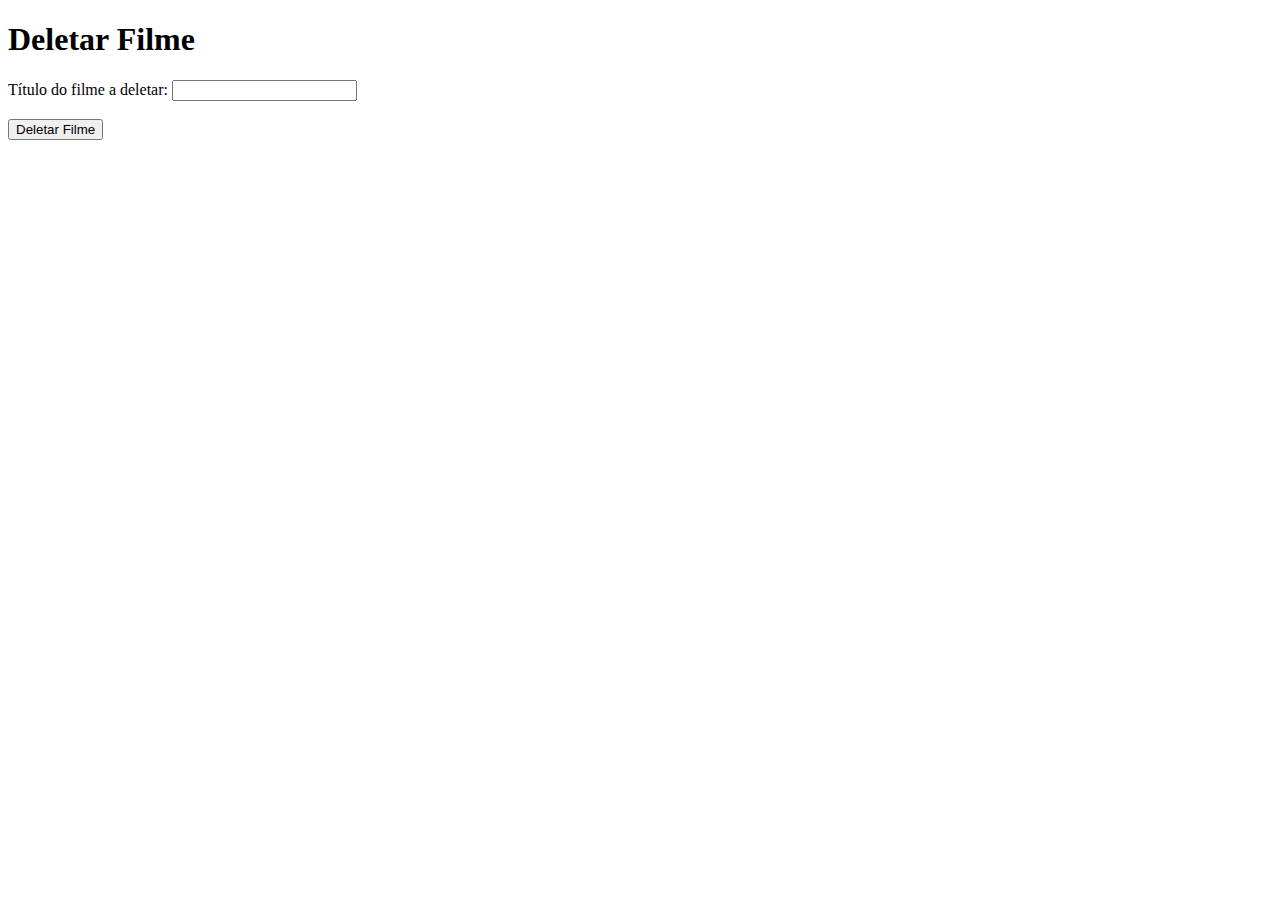
<file: deletar_filme.html>
<!DOCTYPE html>
<html lang="pt-br">
<head>
    <meta charset="UTF-8">
    <meta name="viewport" content="width=device-width, initial-scale=1.0">
    <title>Deletar Filme</title>
</head>
<body>
    <h1>Deletar Filme</h1>
    <form action="/deletar_filme" method="post">
        <label>Título do filme a deletar:</label>
        <input type="text" name="titulo" required><br><br>
        <button type="submit">Deletar Filme</button>
    </form>
</body>
</html>
</file>
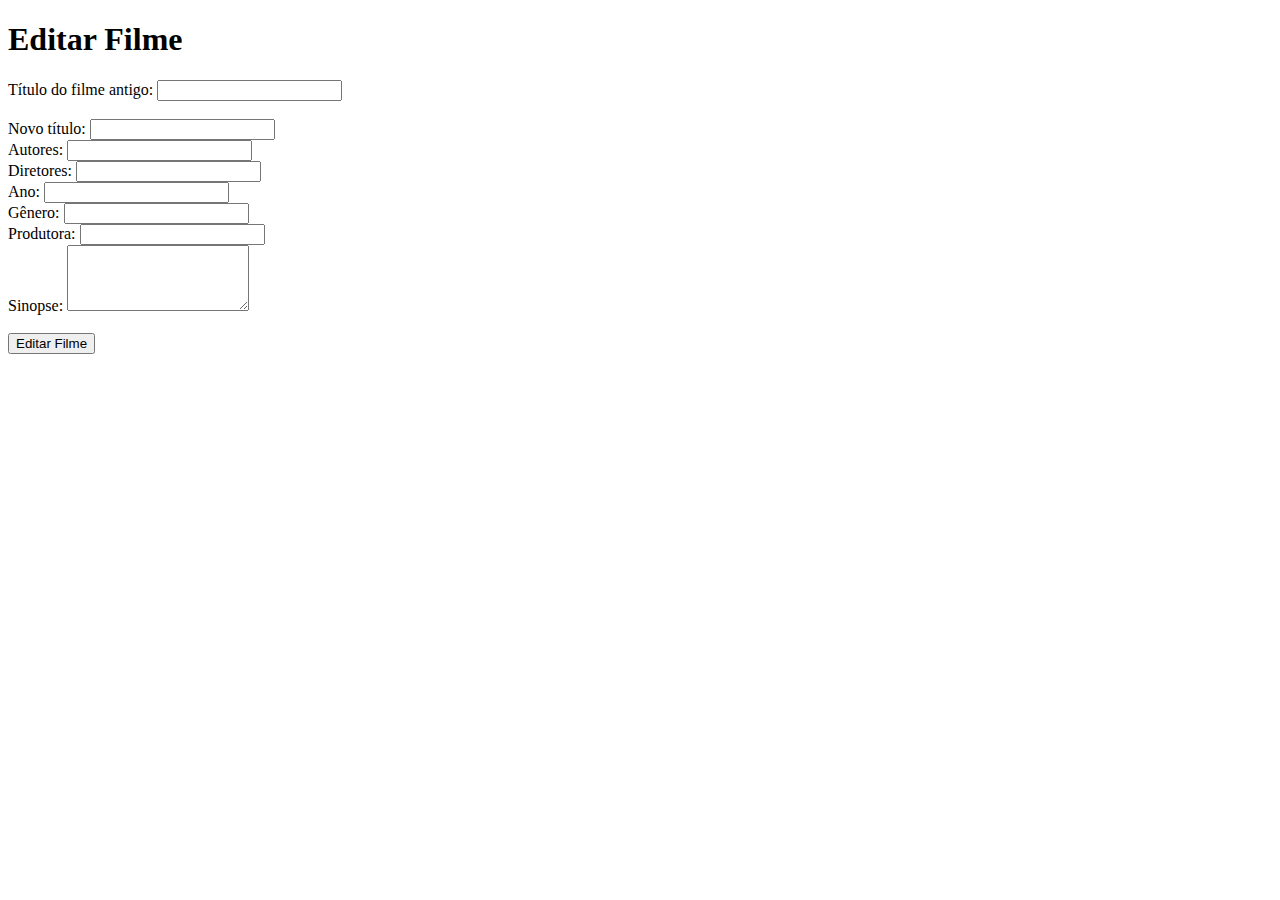
<file: editar_filme.html>
<!DOCTYPE html>
<html lang="pt-br">
<head>
    <meta charset="UTF-8">
    <meta name="viewport" content="width=device-width, initial-scale=1.0">
    <title>Editar Filme</title>
</head>
<body>
    <h1>Editar Filme</h1>
    <form action="/editar_filme" method="post">
        <label>Título do filme antigo:</label>
        <input type="text" name="titulo_antigo" required><br><br>

        <label>Novo título:</label>
        <input type="text" name="titulo"><br>
        <label>Autores:</label>
        <input type="text" name="autores"><br>
        <label>Diretores:</label>
        <input type="text" name="diretores"><br>
        <label>Ano:</label>
        <input type="number" name="ano"><br>
        <label>Gênero:</label>
        <input type="text" name="genero"><br>
        <label>Produtora:</label>
        <input type="text" name="produtora"><br>
        <label>Sinopse:</label>
        <textarea name="sinopse" rows="4"></textarea><br><br>

        <button type="submit">Editar Filme</button>
    </form>
</body>
</html>
</file>
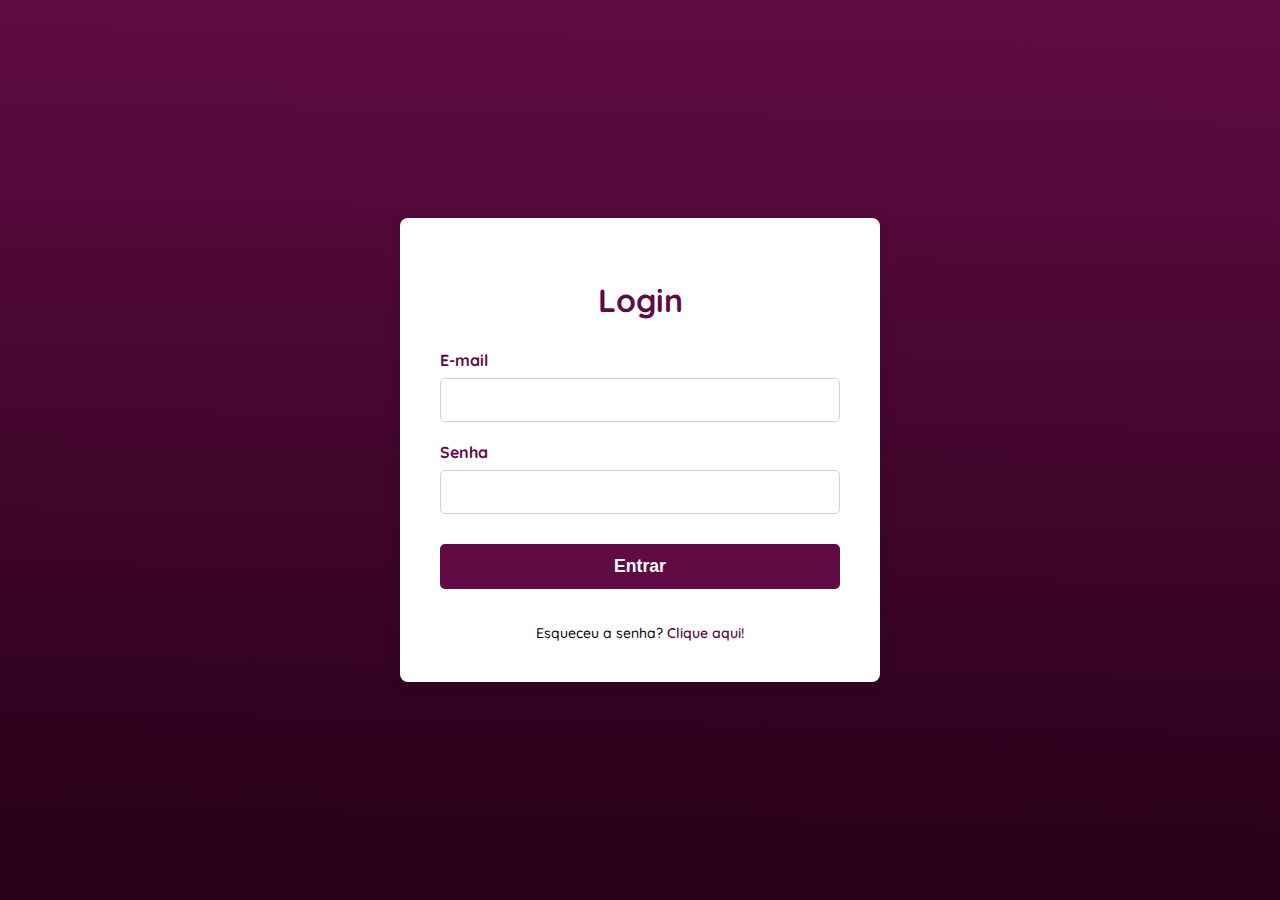
<file: login.html>
<!DOCTYPE html>
<html lang="pt-br">
<head>
    <meta charset="utf-8">
    <meta name="viewport" content="width=device-width, initial-scale=1.0">
    <title>Login</title>
    <link rel="stylesheet" href="../style/style.css">
</head>
<body>
    <main class="fundoForm">
            <h1>Login</h1>
            <form class="formLogin" action="/send_login" method="post" >
                <div class="corpoFormulario">
                    <label for="usuario">E-mail</label>
                    <input type="text" id="usuario" name="usuario" required />
                </div>

                <div class="corpoFormulario">
                    <label for="senha">Senha</label>
                    <input type="password" id="senha" name="senha" required />
                </div>

                <button type="submit" class="botao">Entrar</button>
                <p class="textoLinkSenha">Esqueceu a senha? <a href="#" class="linkSenha">Clique aqui!</a></p>
            </form>
        </main>
</body>
</html>
</file>
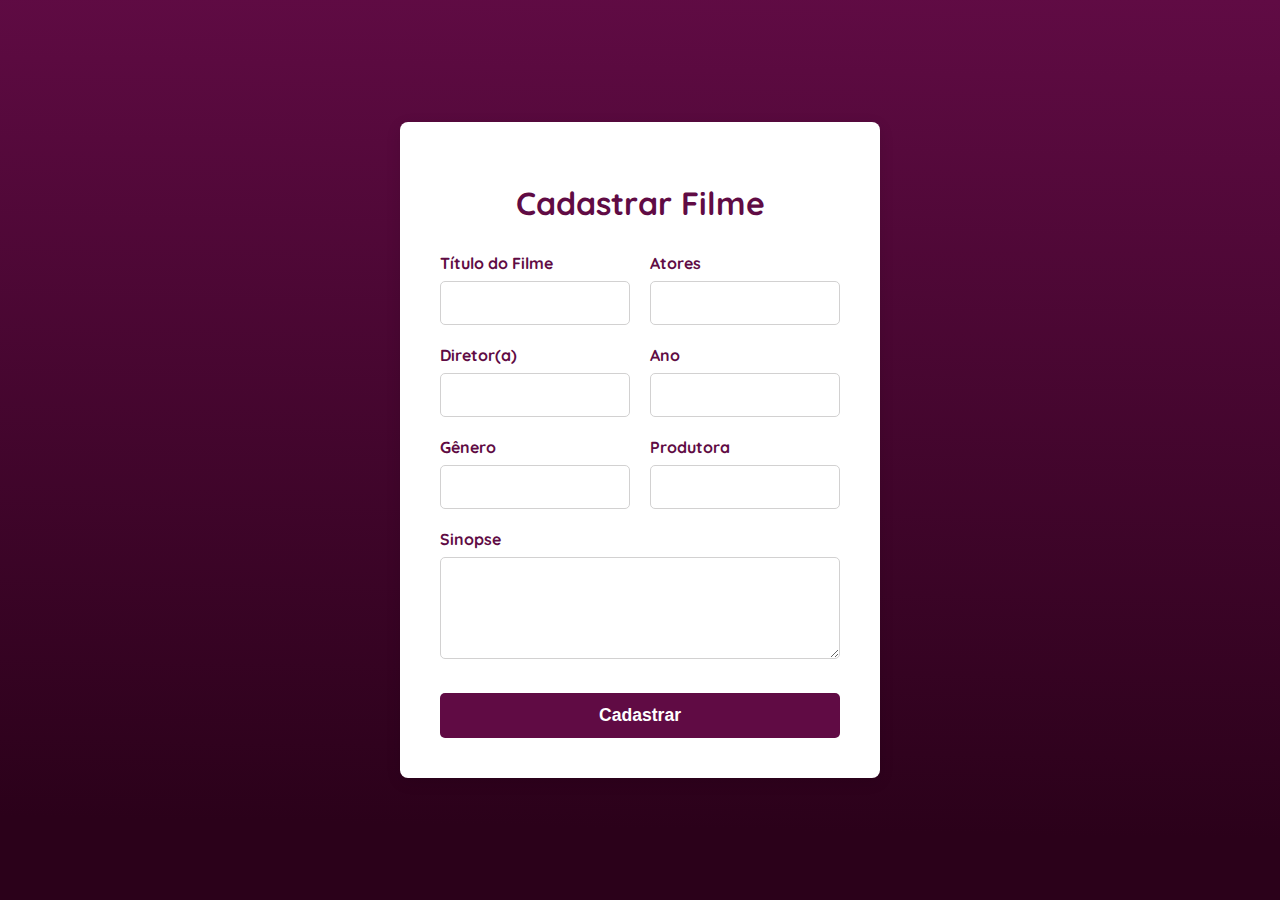
<file: html/cadastro.html>
<!DOCTYPE html>
<html lang="pt-br">
<head>
    <meta charset="UTF-8">
    <meta name="viewport" content="width=device-width, initial-scale=1.0">
    <title>Cadastro</title>
    <link rel="stylesheet" href="../style/style.css">
</head>
<body>
    <main class="fundoForm">
            <h1>Cadastrar Filme</h1>
            <form class="formCadastro">
                <div class="totalCorpoFormCadastro">
                    <div class="corpoFormulario">
                        <label for="titulo">Título do Filme</label>
                        <input type="text" id="titulo" name="titulo" required />
                    </div>

                    <div class="corpoFormulario">
                        <label for="autores">Atores</label>
                        <input type="text" id="autores" name="autores" />
                    </div>

                    <div class="corpoFormulario">
                        <label for="diretores">Diretor(a)</label>
                        <input type="text" id="diretores" name="diretores" />
                    </div>

                    <div class="corpoFormulario">
                        <label for="ano">Ano</label>
                        <input type="number" id="ano" name="ano" min="1900" max="2100" />
                    </div>

                    <div class="corpoFormulario">
                        <label for="genero">Gênero</label>
                        <input type="text" id="genero" name="genero" />
                    </div>

                    <div class="corpoFormulario">
                        <label for="produtora">Produtora</label>
                        <input type="text" id="produtora" name="produtora" />
                    </div>

                    <div class="corpoFormulario larguraTotal">
                        <label for="sinopse">Sinopse</label>
                        <textarea id="sinopse" name="sinopse" rows="4"></textarea>
                    </div>
                </div>
                <button type="submit" class="botao larguraTotal">Cadastrar</button>
            </form>
        </main>
</body>
</html>
</file>
<file: style/style.css>
@import url('https://fonts.googleapis.com/css2?family=Comfortaa:wght@300..700&family=Fredoka:wght@300..700&family=Quicksand:wght@300..700&display=swap');

body {
    font-family: "Quicksand", sans-serif;
    color: #000000;
    background: linear-gradient(181deg,rgb(96, 11, 68) 0%, rgba(43, 1, 26, 1) 91%);
    margin: 0;
    padding: 0;
    display: flex;
    justify-content: center;
    align-items: center;
    min-height: 100vh;
    box-sizing: border-box;
}

.fundoForm {
    background-color: #ffffff;
    padding: 40px;
    border-radius: 8px;
    box-shadow: 0 4px 15px rgba(0, 0, 0, 0.1);
    width: 100%;
    max-width: 400px;
    text-align: center;
}

h1 {
    color: rgb(96, 11, 68);
    margin-bottom: 30px;
    font-size: 2rem;
}

.formLogin {
    display: flex;
    flex-direction: column;
    gap: 20px;
}

.formCadastro {
    display: flex;
    flex-direction: row;
    flex-wrap: wrap;
    gap: 20px;
    justify-content: space-between;
}

.totalCorpoFormCadastro {
    display: flex;
    flex-wrap: wrap;
    gap: 20px;
}


.corpoFormulario {
    text-align: left;
    flex: 1 1 calc(50% - 10px);
    box-sizing: border-box;
    text-align: left;
}

.corpoFormulario.larguraTotal {
    flex: 1 1 100%;
}

.corpoFormulario label {
    display: block;
    margin-bottom: 8px;
    font-weight: bold;
    color: rgb(96, 11, 68);
}

.corpoFormulario input,
.corpoFormulario textarea {
    width: 100%;
    padding: 12px 15px;
    border: 1px solid #d2d1d1;
    border-radius: 5px;
    box-sizing: border-box;
    font-size: 16px;
    transition: border-color 0.3s ease, box-shadow 0.3s ease;
}


.corpoFormulario input:focus,
.corpoFormulario textarea:focus {
    border-color: rgb(96, 11, 68);
    outline: none;
}


.botao {
    background-color: rgb(96, 11, 68);
    color: white;
    padding: 12px 20px;
    border: none;
    border-radius: 5px;
    cursor: pointer;
    font-size: 1.1em;
    font-weight: bold;
    margin-top: 10px;
}

.botao.larguraTotal {
    width: 100%;
}

.botao:hover {
    background-color: rgb(61, 2, 37);
}

.textoLinkSenha {
    font-weight: 500;
    font-size: 14px;
    color: black;
    margin-top: 0;
    margin-bottom: 0;
}

.linkSenha {
    display: inline-block;
    margin-top: 15px;
    color: rgb(96, 11, 68);
    font-weight: 600;
    text-decoration: none;
    font-size: 14px;
    transition: color 0.3s ease;
}

.linkSenha:hover {
    text-decoration: underline;
}
</file>
